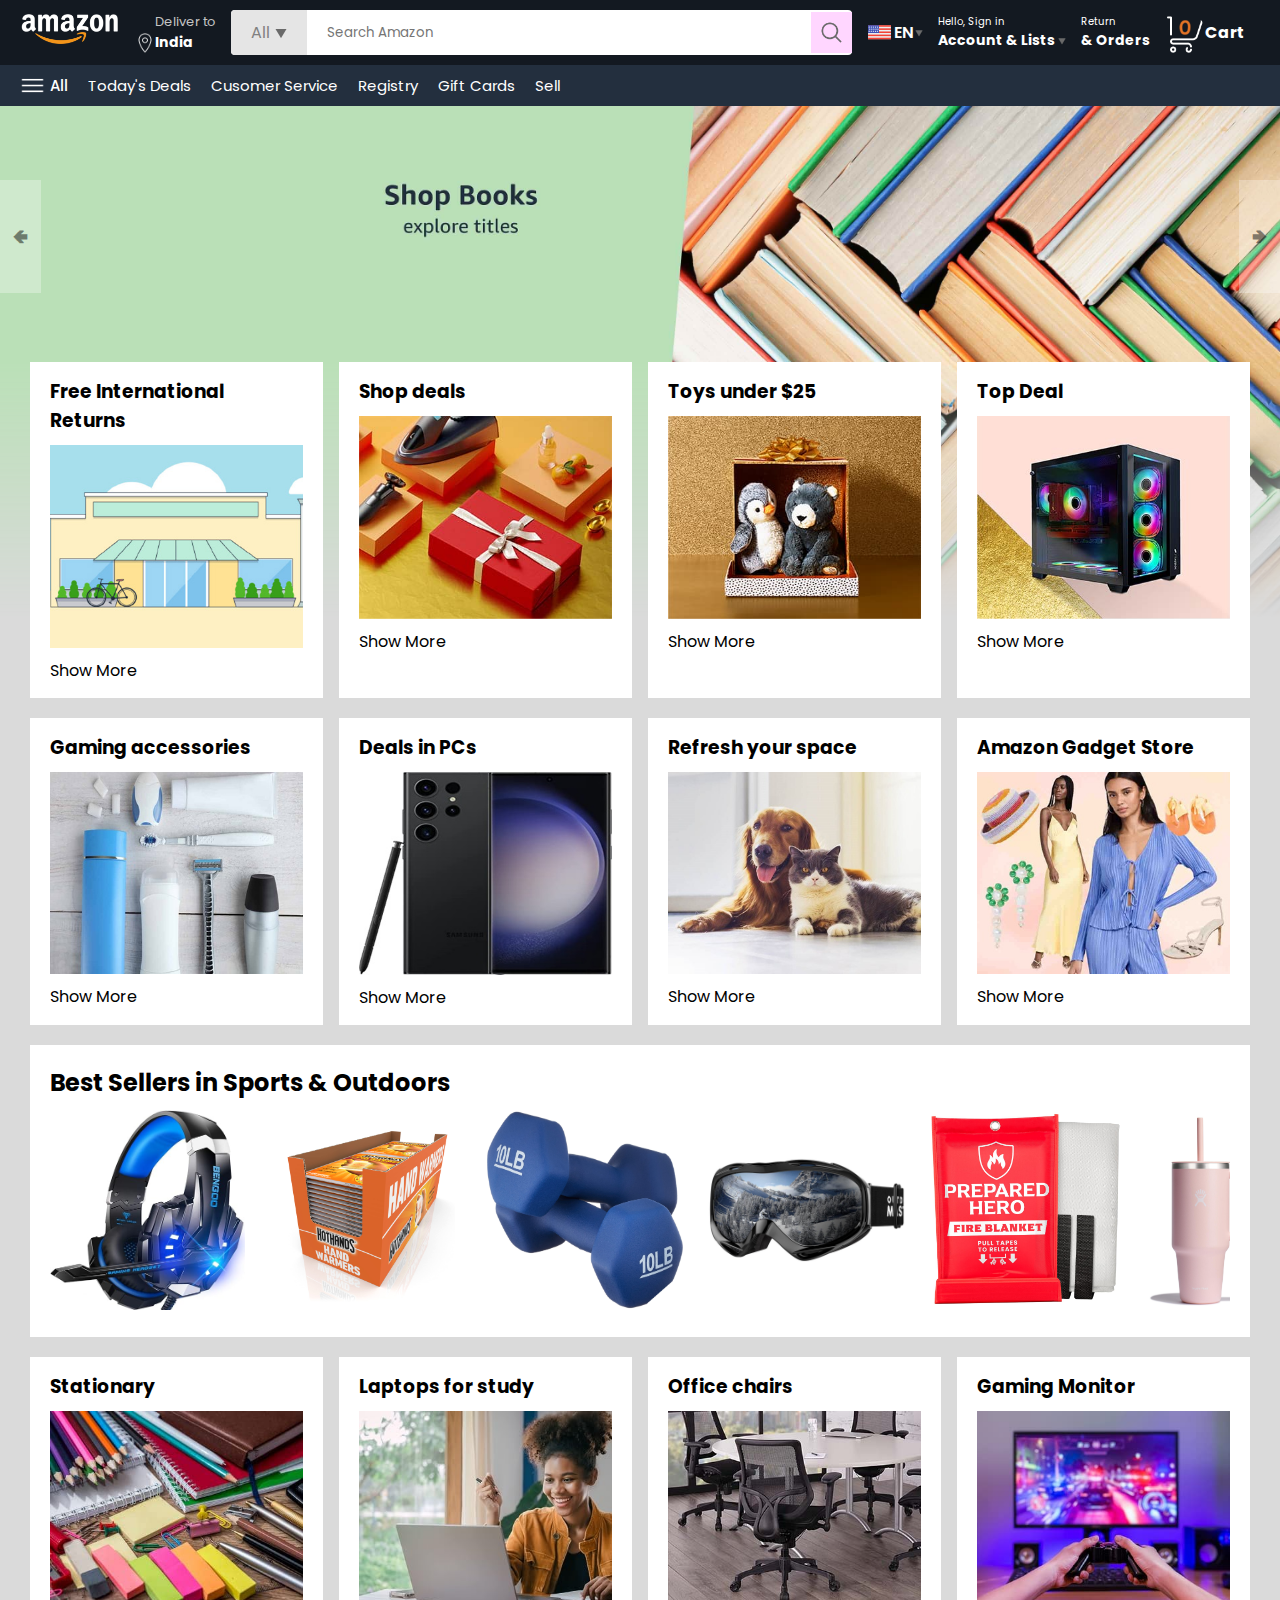
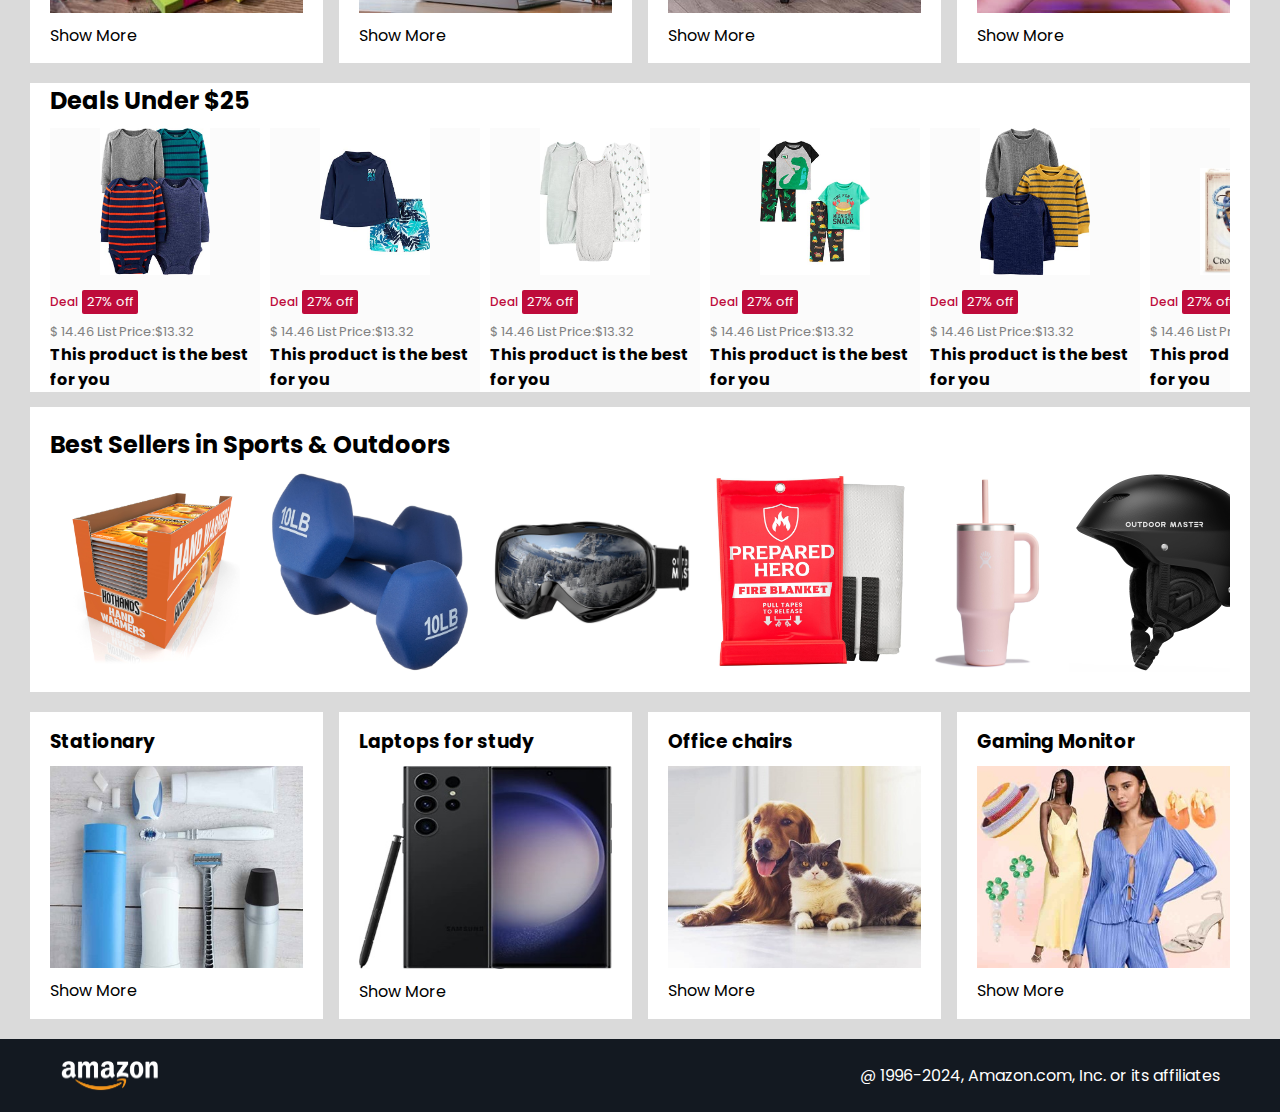
<file: amazon clone/index.html>
<!DOCTYPE html>
<html lang="en">
  <head>
    <meta charset="UTF-8" />
    <meta name="viewport" content="width=device-width, initial-scale=1.0" />
    <title>Amazon Clone</title>
    <link rel="stylesheet" href="./style.css" />

  </head>
  <body>
    <nav>
      <a href="/">
        <img src="./assets/amazon_logo.png" width="100" alt="" />
      </a>
      <div class="nav-country">
        <img src="./assets/location_icon.png" height="20" />
        <div>
          <p>Deliver to</p>
          <h1>India</h1>
        </div>
      </div>
      <div class="nav-search">
        <div class="nav-search-category">
          <p>All</p>
          <img src="./assets/dropdown_icon.png" height="12" alt=""  width=""/>
        </div>
        <input
          type="text"
          class="nav-search-input"
          placeholder="Search Amazon"
        />
        <img src="./assets/search_icon.png" alt="" class="nav-search-icon" />
      </div>
      <div class="nav-language">
        <img src="./assets/us_flag.png" width="25px" alt="" />
        <p>EN</p>
        <img src="./assets/dropdown_icon.png" width="8px" alt="" />
      </div>
      <div class="nav-text">
        <p><a href="/signin.html">Hello, Sign in</a></p>
        <h1>
          Account & Lists
          <img src="./assets/dropdown_icon.png" alt="" width="8px" />
        </h1>
      </div>
      <div class="nav-text">
        <p>Return</p>
        <h1>& Orders</h1>
      </div>
      <a href="./signin.html" class="mobile-user-icon" style="display: none;">
        <img src="./assets/user.png" alt="">
      </a>
      <a href="./cart.html" class="nav-cart"
        ><img src="./assets/cart_icon.png" width="40" />
        <h4>Cart</h4></a
      >
    </nav>

    <div class="nav-bottom">
      <div>
        <img src="./assets/menu_icon.png" width="25px" alt="" />
        <p>All</p>
      </div>
      <p>Today's Deals</p>
      <p>Cusomer Service</p>
      <p>Registry</p>
      <p>Gift Cards</p>
      <p>Sell</p>
    </div>

    <div class="header-slider">
      <a href="#" class="control-prev">&#129144</a>
      <a href="#" class="control-next">&#129146</a>
      <ul>
        <img src="./assets/header1.jpg" class="header-img" alt="" />
        <img src="./assets/header2.jpg" class="header-img" alt="" />
        <img src="./assets/header3.jpg" class="header-img" alt="" />
        <img src="./assets/header4.jpg" class="header-img" alt="" />
        <img src="./assets/header5.jpg" class="header-img" alt="" />
        <img src="./assets/header6.jpg" class="header-img" alt="" />
      </ul>
    </div>

    <div class="box-row header-box">
      <div class="box-col">
        <h3>Free International Returns</h3>
        <img src="./assets/box1-1.jpg" alt="">
        <a href="">Show More</a>
      </div>
      <div class="box-col">
        <h3>Shop deals</h3>
        <img src="./assets/box1-2.jpg" alt="">
        <a href="">Show More</a>
      </div>
      <div class="box-col">
        <h3>Toys under $25</h3>
        <img src="./assets/box1-3.jpg" alt="">
        <a href="">Show More</a>
      </div>
      <div class="box-col">
        <h3>Top Deal</h3>
        <img src="./assets/box1-4.jpg" alt="">
        <a href="">Show More</a>
      </div>
    </div>

    <div class="box-row ">
      <div class="box-col">
        <h3>Gaming accessories</h3>
        <img src="./assets/box2-1.jpg" alt="">
        <a href="">Show More</a>
      </div>
      <div class="box-col">
        <h3>Deals in PCs</h3>
        <img src="./assets/box2-2.jpg" alt="">
        <a href="">Show More</a>
      </div>
      <div class="box-col">
        <h3>Refresh your space</h3>
        <img src="./assets/box2-3.jpg" alt="">
        <a href="">Show More</a>
      </div>
      <div class="box-col">
        <h3>Amazon Gadget Store</h3>
        <img src="./assets/box2-4.jpg" alt="">
        <a href="">Show More</a>
      </div>
    </div>

<div class="products-slider">
<h2>Best Sellers in Sports & Outdoors</h2>
<div class="products">
  <a href="/product.html">
    <img src="./assets/product_img.jpg" alt="">
  </a>
 
  <img src="./assets/product1-1.jpg" alt="">
  <img src="./assets/product1-2.jpg" alt="">
  <img src="./assets/product1-3.jpg" alt="">
  <img src="./assets/product1-4.jpg" alt="">
    <img src="./assets/product1-5.jpg" alt="">
    <img src="./assets/product1-6.jpg" alt="">
    <img src="./assets/product1-7.jpg" alt="">
    <img src="./assets/product1-8.jpg" alt="">
    <img src="./assets/product1-9.jpg" alt="">
    <img src="./assets/product1-10.jpg" alt="">
</div>
</div>

<div class="box-row ">
  <div class="box-col">
    <h3>Stationary</h3>
    <img src="./assets/box3-1.jpg" alt="">
    <a href="">Show More</a>
  </div>
  <div class="box-col">
    <h3>Laptops for study</h3>
    <img src="./assets/box3-2.jpg" alt="">
    <a href="">Show More</a>
  </div>
  <div class="box-col">
    <h3>Office chairs</h3>
    <img src="./assets/box3-3.jpg" alt="">
    <a href="">Show More</a>
  </div>
  <div class="box-col">
    <h3>Gaming Monitor</h3>
    <img src="./assets/box3-4.jpg" alt="">
    <a href="">Show More</a>
  </div>
</div>

<div class="products-slider-with-price">
<h2>Deals Under $25</h2>
<div class="products">
  <div class="product-card">
    <div class="product-img-container">
      <img src="./assets/product2-1.jpg" alt="">
    </div>
    <div class="product-offer"><span>Deal</span>
      <p>27% off</p>
    </div>
    <p class="product-price">$ <span>14.46</span> List Price:$13.32</p>
    <h4>This product is the best for you</h4>
  </div>
  <div class="product-card">
    <div class="product-img-container">
      <img src="./assets/product2-2.jpg" alt="">
    </div>
    <div class="product-offer"><span>Deal</span>
      <p>27% off</p>
    </div>
    <p class="product-price">$ <span>14.46</span> List Price:$13.32</p>
    <h4>This product is the best for you</h4>
  </div>
  <div class="product-card">
    <div class="product-img-container">
      <img src="./assets/product2-3.jpg" alt="">
    </div>
    <div class="product-offer"><span>Deal</span>
      <p>27% off</p>
    </div>
    <p class="product-price">$ <span>14.46</span> List Price:$13.32</p>
    <h4>This product is the best for you</h4>
  </div>
  <div class="product-card">
    <div class="product-img-container">
      <img src="./assets/product2-4.jpg" alt="">
    </div>
    <div class="product-offer"><span>Deal</span>
      <p>27% off</p>
    </div>
    <p class="product-price">$ <span>14.46</span> List Price:$13.32</p>
    <h4>This product is the best for you</h4>
  </div>
  <div class="product-card">
    <div class="product-img-container">
      <img src="./assets/product2-5.jpg" alt="">
    </div>
    <div class="product-offer"><span>Deal</span>
      <p>27% off</p>
    </div>
    <p class="product-price">$ <span>14.46</span> List Price:$13.32</p>
    <h4>This product is the best for you</h4>
  </div>
  <div class="product-card">
    <div class="product-img-container">
      <img src="./assets/product2-6.jpg" alt="">
    </div>
    <div class="product-offer"><span>Deal</span>
      <p>27% off</p>
    </div>
    <p class="product-price">$ <span>14.46</span> List Price:$13.32</p>
    <h4>This product is the best for you</h4>
  </div>
  <div class="product-card">
    <div class="product-img-container">
      <img src="./assets/product2-7.jpg" alt="">
    </div>
    <div class="product-offer"><span>Deal</span>
      <p>27% off</p>
    </div>
    <p class="product-price">$ <span>14.46</span> List Price:$13.32</p>
    <h4>This product is the best for you</h4>
  </div>
  <div class="product-card">
    <div class="product-img-container">
      <img src="./assets/product2-8.jpg" alt="">
    </div>
    <div class="product-offer"><span>Deal</span>
      <p>27% off</p>
    </div>
    <p class="product-price">$ <span>14.46</span> List Price:$13.32</p>
    <h4>This product is the best for you</h4>
  </div>
  <div class="product-card">
    <div class="product-img-container">
      <img src="./assets/product2-9.jpg" alt="">
    </div>
    <div class="product-offer"><span>Deal</span>
      <p>27% off</p>
    </div>
    <p class="product-price">$ <span>14.46</span> List Price:$13.32</p>
    <h4>This product is the best for you</h4>
  </div>
  <div class="product-card">
    <div class="product-img-container">
      <img src="./assets/product2-10.jpg" alt="">
    </div>
    <div class="product-offer"><span>Deal</span>
      <p>27% off</p>
    </div>
    <p class="product-price">$ <span>14.46</span> List Price:$13.32</p>
    <h4>This product is the best for you</h4>
  </div>
  <div class="product-card">
    <div class="product-img-container">
      <img src="./assets/product2-11.jpg" alt="">
    </div>
    <div class="product-offer"><span>Deal</span>
      <p>27% off</p>
    </div>
    <p class="product-price">$ <span>14.46</span> List Price:$13.32</p>
    <h4>This product is the best for you</h4>
  </div>
</div>

</div>

<div class="products-slider">
  <h2>Best Sellers in Sports & Outdoors</h2>
  <div class="products">
    <img src="./assets/product1-1.jpg" alt="">
    <img src="./assets/product1-2.jpg" alt="">
    <img src="./assets/product1-3.jpg" alt="">
    <img src="./assets/product1-4.jpg" alt="">
      <img src="./assets/product1-5.jpg" alt="">
      <img src="./assets/product1-6.jpg" alt="">
      <img src="./assets/product1-7.jpg" alt="">
      <img src="./assets/product1-8.jpg" alt="">
      <img src="./assets/product1-9.jpg" alt="">
      <img src="./assets/product1-10.jpg" alt="">
  </div>
  </div>


  <div class="box-row ">
    <div class="box-col">
      <h3>Stationary</h3>
      <img src="./assets/box2-1.jpg" alt="">
      <a href="">Show More</a>
    </div>
    <div class="box-col">
      <h3>Laptops for study</h3>
      <img src="./assets/box2-2.jpg" alt="">
      <a href="">Show More</a>
    </div>
    <div class="box-col">
      <h3>Office chairs</h3>
      <img src="./assets/box2-3.jpg" alt="">
      <a href="">Show More</a>
    </div>
    <div class="box-col">
      <h3>Gaming Monitor</h3>
      <img src="./assets/box2-4.jpg" alt="">
      <a href="">Show More</a>
    </div>
  </div>
  
<footer>
  <img src="./assets/amazon_logo.png" width="100" alt="">
  <p>@ 1996-2024, Amazon.com, Inc. or its affiliates</p>
</footer>

      <script type="module" src="./script.js"></script>
    
  </body>
</html>
</file>
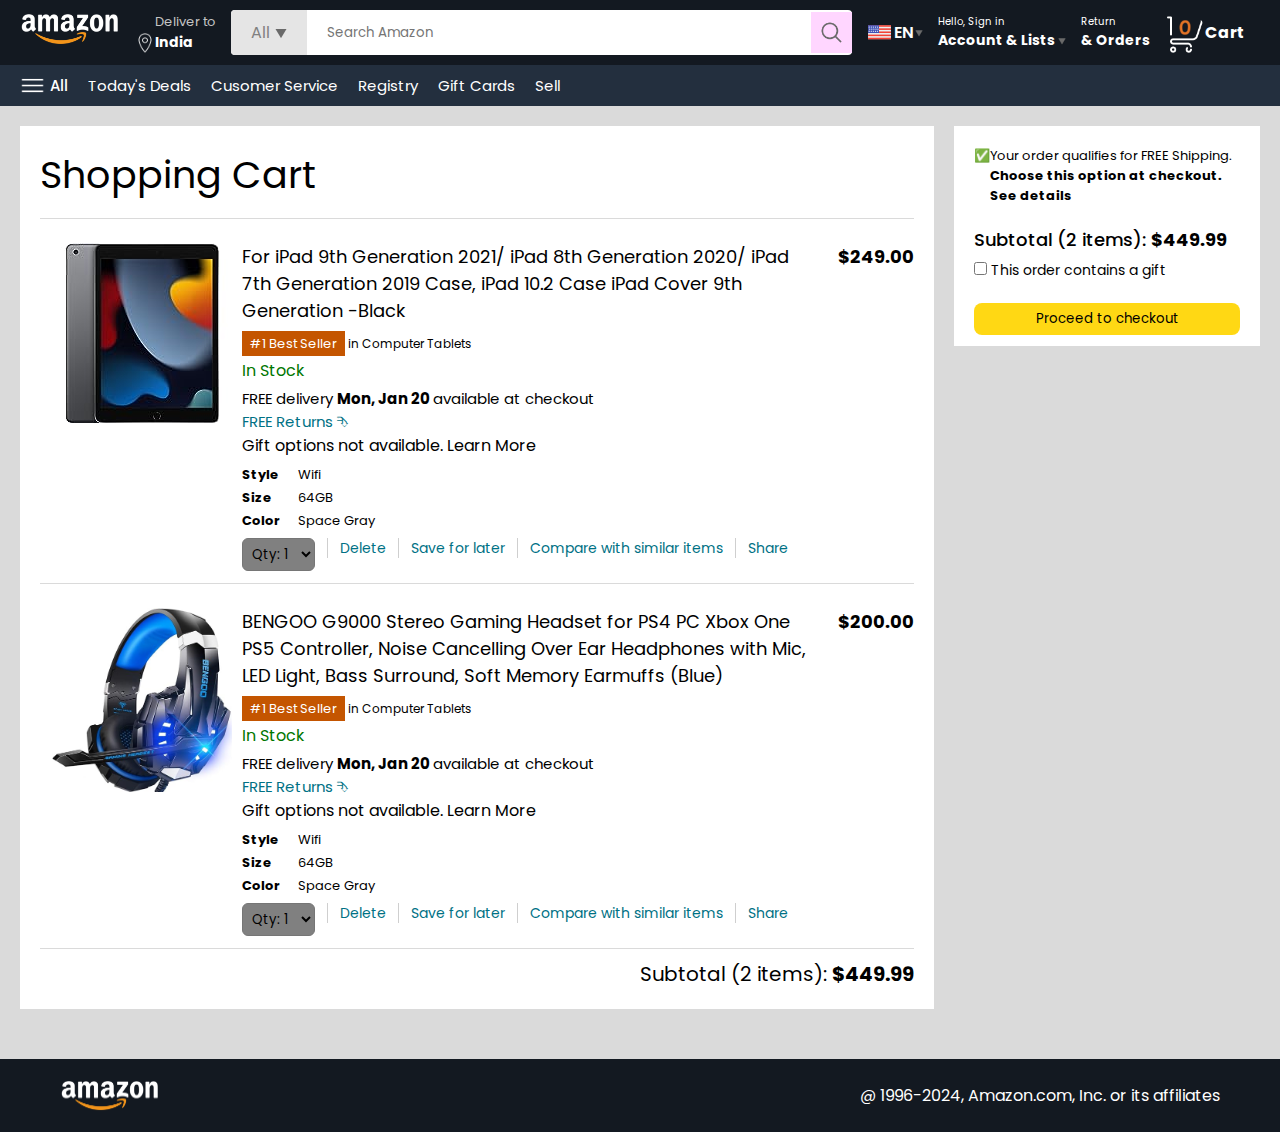
<file: amazon clone/cart.html>
<!DOCTYPE html>
<html lang="en">
<head>
    <meta charset="UTF-8">
    <meta name="viewport" content="width=device-width, initial-scale=1.0">
    <link rel="stylesheet" href="./cart.css">
    <link rel="stylesheet" href="./style.css">
    <title>cart</title>
</head>
<body>
    <nav>
        <a href="/">
          <img src="./assets/amazon_logo.png" width="100" alt="" />
        </a>
        <div class="nav-country">
          <img src="./assets/location_icon.png" height="20" />
          <div>
            <p>Deliver to</p>
            <h1>India</h1>
          </div>
        </div>
        <div class="nav-search">
          <div class="nav-search-category">
            <p>All</p>
            <img src="./assets/dropdown_icon.png" height="12" alt="" />
          </div>
          <input
            type="text"
            class="nav-search-input"
            placeholder="Search Amazon"
          />
          <img src="./assets/search_icon.png" width="180px" alt="" class="nav-search-icon" />
        </div>
        <div class="nav-language">
          <img src="./assets/us_flag.png" width="25px" alt="" />
          <p>EN</p>
          <img src="./assets/dropdown_icon.png" width="8px" alt="" />
        </div>
        <div class="nav-text"><p><a href="/signin.html">Hello, Sign in</a></p>
          
          <h1>
            Account & Lists
            <img src="./assets/dropdown_icon.png" alt="" width="8px" />
          </h1>
        </div>
        <div class="nav-text">
          <p>Return</p>
          <h1>& Orders</h1>
        </div>
        <a href="./signin.html" class="mobile-user-icon" style="display: none;">
          <img src="./assets/user.png" alt="">
        </a>
        <a href="/cart.html" class="nav-cart"
          ><img src="./assets/cart_icon.png" width="40" />
          <h4>Cart</h4></a
        >
      </nav>
  
      <div class="nav-bottom">
        <div>
          <img src="./assets/menu_icon.png" width="25px" alt="" />
          <p>All</p>
        </div>
        <p>Today's Deals</p>
        <p>Cusomer Service</p>
        <p>Registry</p>
        <p>Gift Cards</p>
        <p>Sell</p>
      </div>
      
      
      <div class="cart">
        <div class="cart-left">
            <h1>Shopping Cart</h1>
            <hr>
            <div class="product-cart-list">
                <img src="./assets/ipad_img.jpg" alt="">
                <div>
                    <div class="product-cart-titeprice">
                        <p>For iPad 9th Generation 2021/ iPad 8th Generation 2020/ iPad 7th Generation 2019 Case, iPad 10.2 Case iPad Cover 9th Generation -Black</p><b>$249.00</b>
                    </div>
                    <p class="product-cart-bestseller"><span>#1 Best Seller</span> in Computer Tablets</p>
                    <p class="product-card-stock">In Stock</p>
                    <p class="product-card-delivery">FREE delivery <b>Mon, Jan 20 </b>available at checkout</p>
                    <p class="product-card-returns">FREE Returns &#11191</p>
                    <p class="">Gift options not available. <span>Learn More</span></p>

                    <div class="product-cart-specs">
                        <p><b>Style</b></p> <p>Wifi</p>
                        <p><b>Size</b></p> <p>64GB</p>
                        <p><b>Color</b></p> <p>Space Gray</p>
                    </div>

 <div class="cart-list-action">
    <select name="" id="">
        <option value="1">Qty: 1</option>
        <option value="2">Qty: 2</option>
        <option value="3">Qty: 3</option>
        <option value="4">Qty: 4</option>
        <option value="5">Qty: 5</option>
    </select>
    <hr>
    <p class="action-btn">Delete</p>
    <hr>
    <p class="action-btn">Save for later</p>
    <hr>
    <p class="action-btn">Compare with similar items</p>
    <hr>
    <p class="action-btn">Share</p>
    
</div>

                </div>
            </div>
            <hr>
            <div class="product-cart-list">
                <img src="./assets/product_img.jpg" width="180px">
                <div>
                    <div class="product-cart-titeprice">
                        <p>BENGOO G9000 Stereo Gaming Headset for PS4 PC Xbox One PS5 Controller, Noise Cancelling Over Ear Headphones with Mic, LED Light, Bass Surround, Soft Memory Earmuffs (Blue)</p><b>$200.00</b>
                    </div>
                    <p class="product-cart-bestseller"><span>#1 Best Seller</span> in Computer Tablets</p>
                    <p class="product-card-stock">In Stock</p>
                    <p class="product-card-delivery">FREE delivery <b>Mon, Jan 20 </b>available at checkout</p>
                    <p class="product-card-returns">FREE Returns &#11191</p>
                    <p class="">Gift options not available. <span>Learn More</span></p>

                    <div class="product-cart-specs">
                        <p><b>Style</b></p> <p>Wifi</p>
                        <p><b>Size</b></p> <p>64GB</p>
                        <p><b>Color</b></p> <p>Space Gray</p>
                    </div>

 <div class="cart-list-action">
    <select name="" id="">
        <option value="1">Qty: 1</option>
        <option value="2">Qty: 2</option>
        <option value="3">Qty: 3</option>
        <option value="4">Qty: 4</option>
        <option value="5">Qty: 5</option>
    </select>
    <hr>
    <p class="action-btn">Delete</p>
    <hr>
    <p class="action-btn">Save for later</p>
    <hr>
    <p class="action-btn">Compare with similar items</p>
    <hr>
    <p class="action-btn">Share</p>
    
</div>

                </div>
            </div>
                <hr>
                <div class="cart-list-subtotal">
                    Subtotal (2 items): <b>$449.99</b>
                </div>
           

        </div>
        <div class="cart-right">
            <div class="cart-free-delivery">
                <p>&#x2705</p>
                <p>Your order qualifies for FREE Shipping. <b>Choose this option at checkout. See details</b></p>
            </div>
            <p class="cart-subtotal">Subtotal (2 items): <b>$449.99</b></p>
            <p class="cart-right-gift"><input type="checkbox">  This order contains a gift</p>
            <button>Proceed to checkout</button>
        </div>
      </div>

        
<footer class='footer-cart'>
  <img src="./assets/amazon_logo.png" width="100" alt="">
  <p>@ 1996-2024, Amazon.com, Inc. or its affiliates</p>
</footer>
</body>
</html>
</file>
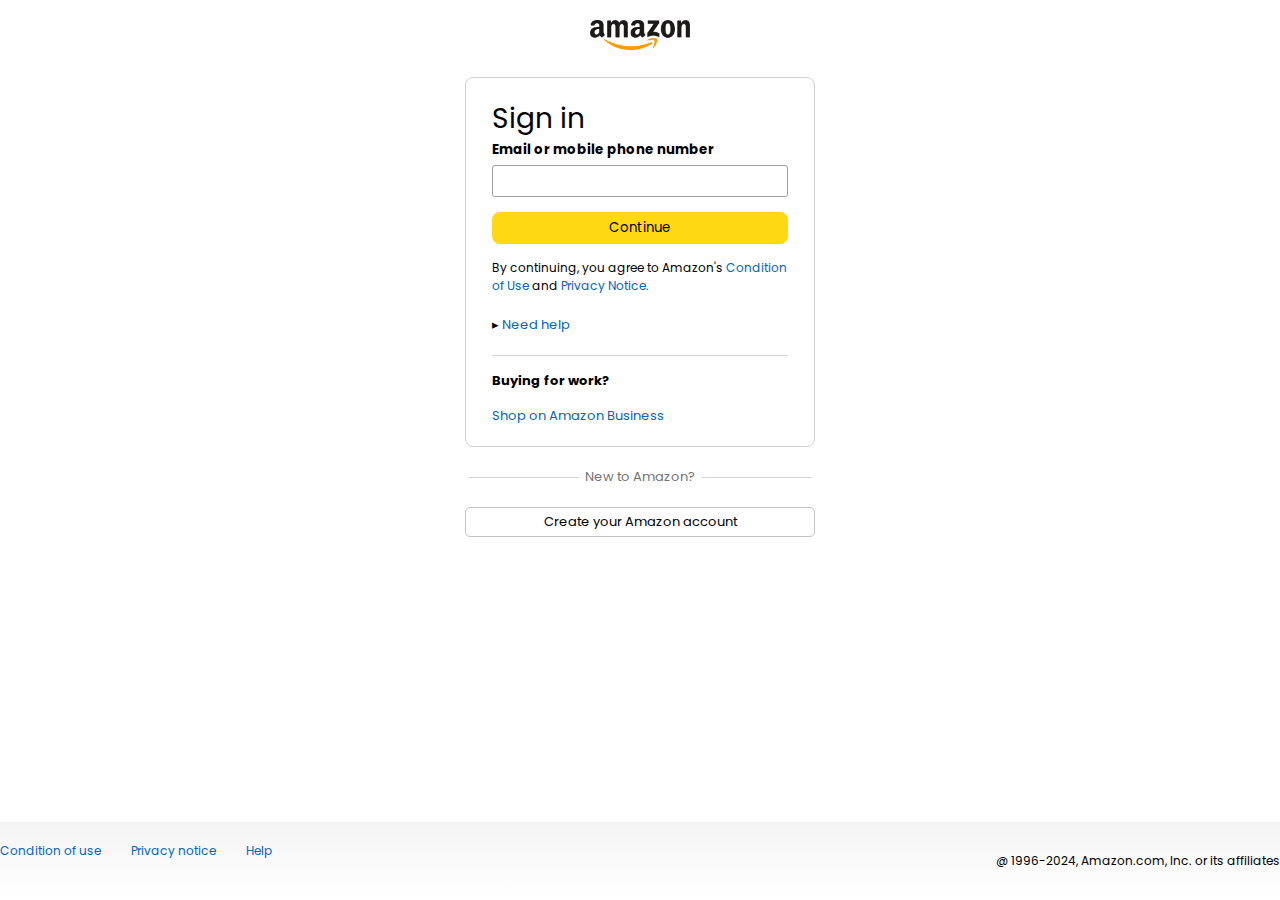
<file: amazon clone/signin.html>
<!DOCTYPE html>
<html lang="en">
  <head>
    <meta charset="UTF-8" />
    <meta name="viewport" content="width=device-width, initial-scale=1.0" />
    <title>Sign-in</title>
    <link rel="stylesheet" href="./style.css" >
    <link rel="stylesheet" href="./sign.css" >
  </head>
  <body>
    <a href="/"><img class="logo" src="./assets/amazon_logo_dark.png" width="100px"  alt=""></a> 
    <div class="sign-container">
      <h1 class="sign-t">Sign in</h1>
      <h5 class="input-label">Email or mobile phone number</h5>
      <input type="text">
      <button>Continue</button>
      <p class="signin-condition">By continuing, you agree to Amazon's <span>Condition of Use </span> and <span>Privacy Notice.</span></p>
      <p class="signin-help">&#9656  <span>Need help</span></p>
      <hr>
      <h4>Buying for work?</h4>
      <p class="signin-business"><span>Shop on Amazon Business</span></p>
      
    </div>
   <div class="signin-bottom">
    <hr>
    <p>New to Amazon?
    </p>
    <hr>
   </div>
   <a href='/signup.html'><button class='sign-signup-btn'>Create your Amazon account</button></a>
    

    <footer>
    <div class='footer-links'>
      <a href='#'>Condition of use</a>
      <a href='#'>Privacy notice</a>
      <a href='#'>Help</a>

    </div>
    <p class='footer-right'>@ 1996-2024, Amazon.com, Inc. or its affiliates</p>
    </footer>

  </body>
  </html>
</file>
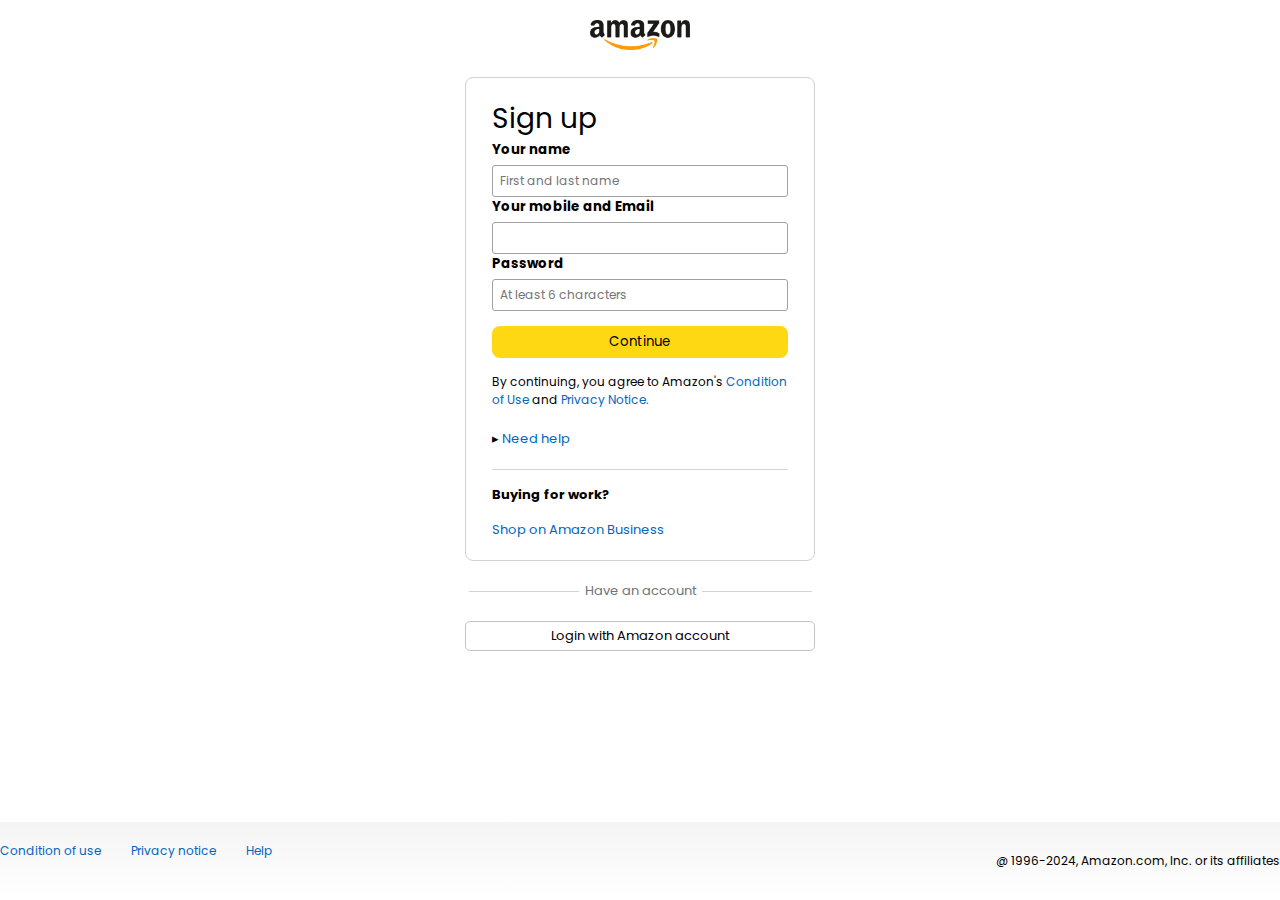
<file: amazon clone/signup.html>
<!DOCTYPE html>
<html lang="en">
  <head>
    <meta charset="UTF-8" />
    <meta name="viewport" content="width=device-width, initial-scale=1.0" />
    <title>Sign-in</title>
    <link rel="stylesheet" href="./style.css" >
    <link rel="stylesheet" href="./sign.css" >
  </head>
  <body>
    <a href="/"><img class="logo" src="./assets/amazon_logo_dark.png" width="100px"  alt=""></a> 
    <div class="sign-container">
      <h1 class="sign-t">Sign up</h1>
      <h5 class="input-label">Your name</h5>
      <input type="text" placeholder='First and last name'>
      <h5 class="input-label">Your mobile and Email</h5>
      <input type="text">
      <h5 class="input-label">Password</h5>
      <input type="password" placeholder="At least 6 characters">
      <button>Continue</button>
      <p class="signin-condition">By continuing, you agree to Amazon's <span>Condition of Use </span> and <span>Privacy Notice.</span></p>
      <p class="signin-help">&#9656  <span>Need help</span></p>
      <hr>
      <h4>Buying for work?</h4>
      <p class="signin-business"><span>Shop on Amazon Business</span></p>
      <p></p>
    </div>
   <div class="signin-bottom">
    <hr>
    <p>Have an account
    </p>
    <hr>
   </div>
   <a href='/signin.html'><button class='sign-signup-btn'>Login with Amazon account</button></a>
    

    <footer>
    <div class='footer-links'>
      <a href='#'>Condition of use</a>
      <a href='#'>Privacy notice</a>
      <a href='#'>Help</a>

    </div>
    <p class='footer-right'>@ 1996-2024, Amazon.com, Inc. or its affiliates</p>
    </footer>

  </body>
  </html>
</file>
<file: amazon clone/style.css>
@import url('https://fonts.googleapis.com/css2?family=Poppins:wght@400;500;600;700&display=swap');

*{
    padding: 0;
    margin: 0;
    box-sizing: border-box;
    font-family: "poppins", sans-serif;
}
body{
    background: #dadada;
}
a{
    text-decoration: none;
    color: inherit;
}
nav{
    display: flex;
    align-items: center;
    justify-content: space-between;
    background: #131921;
    padding: 10px 20px;
    color: #fff;
}
.nav-country{
    display: flex;
    align-items: end;
    margin-left: 15px;
    font-size: 13px;
    color: #c4c4c4;
}
.nav-country h1{
    color: #fff;
    font-size: 14px;
}
.nav-search{
    flex: 1;
    display: flex;
    align-items: center;
    background: #fff;
    color: gray;
    max-width: 1000px;
    margin-left: 15px;
    border-radius: 4px;
}
.nav-search-category{
    display: flex;
    align-items: center;
    padding: 10px 20px;
    gap: 5px;
    background: #e5e5e5;
    border-radius: 4px 0 0 4px;
}
.nav-search-input{
    border: none;
    outline: none;
    width: 100%;
    padding-left: 20px;
}
.nav-search-icon{
    max-width: 41px;
    padding: 8px;
    background: #ffd6ff;
    border: 0 4px 4px 0;
}
.nav-language{
    display: flex;
    align-items: center;
    gap: 2px;
    font-weight: 600;
    margin-left: 15px;
}
.nav-text{
    margin-left: 15px;
}
.nav-text p{
    font-size: 10px;
}
.nav-text h1{
    font-size: 14px;
}
.nav-cart{
    display: flex;
    align-items: center;
    margin: 0px 15px;
}
.nav-bottom{
    display: flex;
    align-items: center;
    gap: 20px;
    padding: 8px 20px;
    background: #232f3e;
    color: white;
    font-size: 15px;
}
.nav-bottom div{
    display: flex;
    align-items: center;
    gap: 5px;
    font-weight: 500;
}
.header-slider ul{
 display: flex;
 overflow-y: hidden;
}
.header-slider img{
    max-width: 100%;
    mask-image: linear-gradient(to bottom,#000000 50%,transparent 100%);
}
.header-slider a{
    position: absolute;
    top: 20%;
    z-index: 1;
    padding: 5vh 1vw;
    background: #ffffff4f;
    color: #0000007b;
    text-decoration: none;
    font-weight: 600;
    font-size: 15px;
    cursor: pointer;
}
.control-next{
    right: 0;
}
.box-row{
    display: flex;
    flex-wrap: wrap;
    row-gap: 20px;
    justify-content: space-between;
    margin: 20px 30px;
}
.box-col{
    display: flex;
    flex-direction: column;
    gap: 10px;
    padding: 15px 20px;
    background: #fff;
    max-width: 24%;
    min-width: 200px;
    z-index: 1;
}
box-col a{
    font-size: 18px;
    color: #009999;
    font-weight: 500;
}
.header-box{
 margin-top: -20vw;
}
.products-slider{
    background: #fff;
    margin: 0 30px;
    padding: 20px;
    margin-bottom: 15px;
}
.products-slider .products{
    display: flex;
    overflow-x: auto;
    gap: 20px;
    margin-top: 10px;
}
.products-slider .products img{
    max-width: 200px;
    max-height: 200px;
}
.products-slider .products::-webkit-scrollbar{
    display: none;
}
.products-slider-with-price{
    background: #fff;
    margin: 0 30px;
    padding: 0 20px;
    margin-bottom: 15px;
}
.products-slider-with-price .products{
    display: flex;
    overflow-x: auto;
    gap: 10px;
    margin-top: 10px;
}
.products-slider-with-price .products::-webkit-scrollbar{
    display: none;
}
.product-card{
    display: flex;
    flex-direction: column;
    justify-content: end;
    min-width: 210px;
    background: #fbfbfb;

}
.product-card img{
    width: 110px;
    margin: 0 50px;
}
.product-offer p{
    background: #be0b3b;
    color: #fff;
    display: inline-block;
    padding: 2px 5px;
    border-radius: 2px;
    margin: 8px 0;
    font-size: 13px;
}
.product-offer span{
    color: #be0b3b;
    font-weight: 500;
    font-size: 12px;
}
.product-price{
 color: gray;
 font-size: 13px;
}
.product-price h4{
    color: #525252;
     font-size: 15px;
     font-weight: 400;
}
footer{
    display: flex;
    justify-content: space-between;
    align-items: center;
    color: #fff;
    background: #131921;
    padding: 20px 60px;
}

/*  media query  */

@media only screen and (max-width: 900px){
    nav{
        flex-wrap: wrap;
    }
    .nav-search{
        order: 7;
        margin: 15px 0 5px;
        min-width: 300px;
    }
    .box-col{
        max-width: 48%;
    }
}
@media only screen and (max-width: 600px){
    .nav-country{
        display: none;
    }
    .nav-language{
 display: none;
    }
    .nav-text{
        display: none;
    }
    .nav-bottom{
        font-size: 13px;
        gap: 10px;
        overflow-x: scroll;
    }
    .nav-bottom::-webkit-scrollbar{
        display: none;
    }
    .nav-bottom p{
        text-wrap: nowrap;
    }
    .mobile-user-icon{
        display: flex !important;
        flex: 1;
        justify-content: flex-end;
    }
    .mobile-user-icon img{
        width: 25px;
    }
    .nav-cart h4{
        display: none;
    }
    .nav-cart img{
        width: 25px;
    }
    .header-slider a{
top: 24%;
padding: 2vh 1vw;
font-size: 15px;
    }
    .box-col{
    max-width: 100%;
    width: 100%;
    }
    footer{
        justify-content: center;
        flex-direction: column;
        font-size: 14px;
    }
}
</file>
<file: amazon clone/cart.css>
.cart {
  display: flex;
  gap: 20px;
  margin: 20px;
}
.cart-left {
  background: white;
  padding: 20px;
}
.cart-left h1 {
  font-size: 38px;
  font-weight: 400;
  margin-bottom: 15px;
}
.cart-left hr {
  border: none;
  height: 1px;
  background: #dadada;
}
.product-cart-list {
  display: flex;
  align-items: start;
  gap: 10px;
  padding: 24px 0 12px 12px;
}
.product-cart-titeprice {
  display: flex;
  gap: 20px;
  font-size: 18px;
}
.product-cart-bestseller {
  font-size: 12px;
  margin-top: 10px;
}
.product-cart-bestseller span {
  font-size: 13px;
  background: #c45500;
  color: #fff;
  padding: 3px 8px;
}
.product-card-stock {
  font: 13px;
  color: #007600;
  margin: 4px 0;
}
.product-card-delivery {
  font-size: 15px;
}
.product-card-returns {
  font-size: 15px;
  color: #007185;
  font-weight: 400;
}
.product-card-giftoption {
  color: linen;
  font-size: 13px;
  margin: 3px 0;
}
.product-card-giftoption span {
  color: #007185;
}
.product-cart-specs {
  max-width: 150px;
  display: grid;
  grid-template-columns: auto auto;
  row-gap: 3px;
  font-size: 13px;
  margin: 7px 0;
}
.cart-list-action {
  display: flex;
  gap: 12px;
  font-size: 14px;
  color: #007185;
}
.cart-list-action hr {
  height: 20px;
  width: 1px;
  background: #cfcfcf;
}
.cart-list-action select {
  padding: 5px;
  border-radius: 6px;
  background: grey;
}
.cart-list-subtotal {
  text-align: right;
  font-size: 20px;
  margin-top: 10px;
}
.cart-right {
  background: white;
  padding: 20px;
  max-height: 220px;
  min-width: 280px;
}
.cart-free-delivery {
  display: flex;
  font-size: 13px;
}
.cart-subtotal {
  margin-top: 20px;
  font-size: 18px;
  font-weight: 500;
}
.cart-right-gift {
  margin: 7px 0;
  font-size: 14px;
}
.cart-right button {
  width: 100%;
  height: 32px;
  margin: 15px 0;
  background: #ffd814;
  border: none;
  border-radius: 8px;
  cursor: pointer;
}
.cart-right button:hover {
  background: #ebc712;
}
.footer-cart {
  margin-top: 50px;
}
/* media */

@media only screen and (max-width: 900px) {
  .cart {
    flex-wrap: wrap;
  }
}
@media only screen and (max-width: 600px) {
  .product-cart-list {
    padding: 24px 0;
  }
  .product-cart-list img {
    width: 80px;
  }
  .product-cart-titeprice {
    flex-wrap: wrap;
    font-size: 14;
  }
  .product-card-delivery {
    font-size: 13px;
  }
  .cart-list-action .action-btn:nth-last-child(1) {
    display: none;
  }
  .cart-list-action hr:nth-last-child(2) {
    display: none;
  }
  .cart-list-action .action-btn:nth-last-child(3) {
    display: none;
  }
  .cart-list-action hr:nth-last-child(4) {
    display: none;
  }
  .cart-right{
    min-width: 100%;
  }
}
</file>
<file: amazon clone/sign.css>
@import url('https://fonts.googleapis.com/css2?family=Poppins:wght@400;500;600;700&display=swap');
*{
    padding: 0;
    margin: 0;
    box-sizing: border-box;
    font-family: "poppins", sans-serif;
}

body{
    background: #fff;
    text-align: center;
    font-family: Outfit;
    min-height: 100vh;
}
.logo{
    margin-top: 20px;
    /* border: 1px solid #d2d2d2;
    margin: auto;
    margin-top: 20px;
    padding: 20px 26px;
    border-radius: 8px;
    text-align: left; */
}
.sign-container{
    max-width: 350px;
    border: 1px solid #d2d2d2;
    margin: auto;
    margin-top: 20px;
    padding: 20px 26px;
    border-radius: 8px;
    text-align: left;
}
.sign-t{
    font-size: 28px;
    font-weight: 400;
}
.sign-container input{
    width: 100%;
    height: 32px;
    margin-top: 5px;
    padding: 3px 7px;
    border-radius: 3px;
    border: 1px solid #a0a0a0;
    font-size: 12px;
}
.sign-container input:focus{
    outline: 3px solid #c2f2ff;
}
.sign-container button{
    width: 100%;
    height: 32px;
    margin: 15px 0;
    background: #ffd814;
    border: none;
    border-radius: 8px;
    cursor: pointer;
}
.sign-container button:hover{
    background: #ebc712;
}
.signin-condition{
    font-size: 12px;
}
.sign-container p span{
    color: #0066c0
}
.signin-help{
    font-size: 13px;
    margin: 20px 0;
}
.sign-container hr{
    border: none;
    height: 1px;
    background: #d4d4d4;
}
.sign-container h4{
    margin: 15px 0;
    font-size: 13px;
}
.signin-business{
    font-size: 13px;
}
.signin-bottom{
    width: 350px;
    font-size: 13px;
    color: #737373;
    margin: 20px auto;
    display: flex;
    align-items: center;
    justify-content: center;
    gap: 6px;
}
.signin-bottom hr{
    border: none;
    height: 1px;
    background: #d4d4d4;
    width: 110px;
}
.sign-signup-btn{
  width: 350px;
  font-size: 13px;
  height: 30px;
  background: #fff;
  border-radius: 5px;
  border:1px solid #c3c3c3;
}
.sign-signup-btn:hover{
    background: #f1f1f1;
}
footer{
    width: 100%;
    height: auto;
    max-height: 200px;
    margin-top: 20px;
   padding: 20px 0;
    position: fixed;
    bottom: 0;
    background: linear-gradient(to bottom ,#f4f4f4,#fff);
    border-radius: 2px solid #ededed;
    font-size: 12px;
}
footer .footer-links{
    display: flex;
    justify-content: center;
    /* align-items: center; */
    gap: 30px;
    margin-bottom: 20px;
}
.footer-links a{
    text-decoration: none;
    color: #0066c0;
}
.footer-right{
    color: black;
}
</file>
